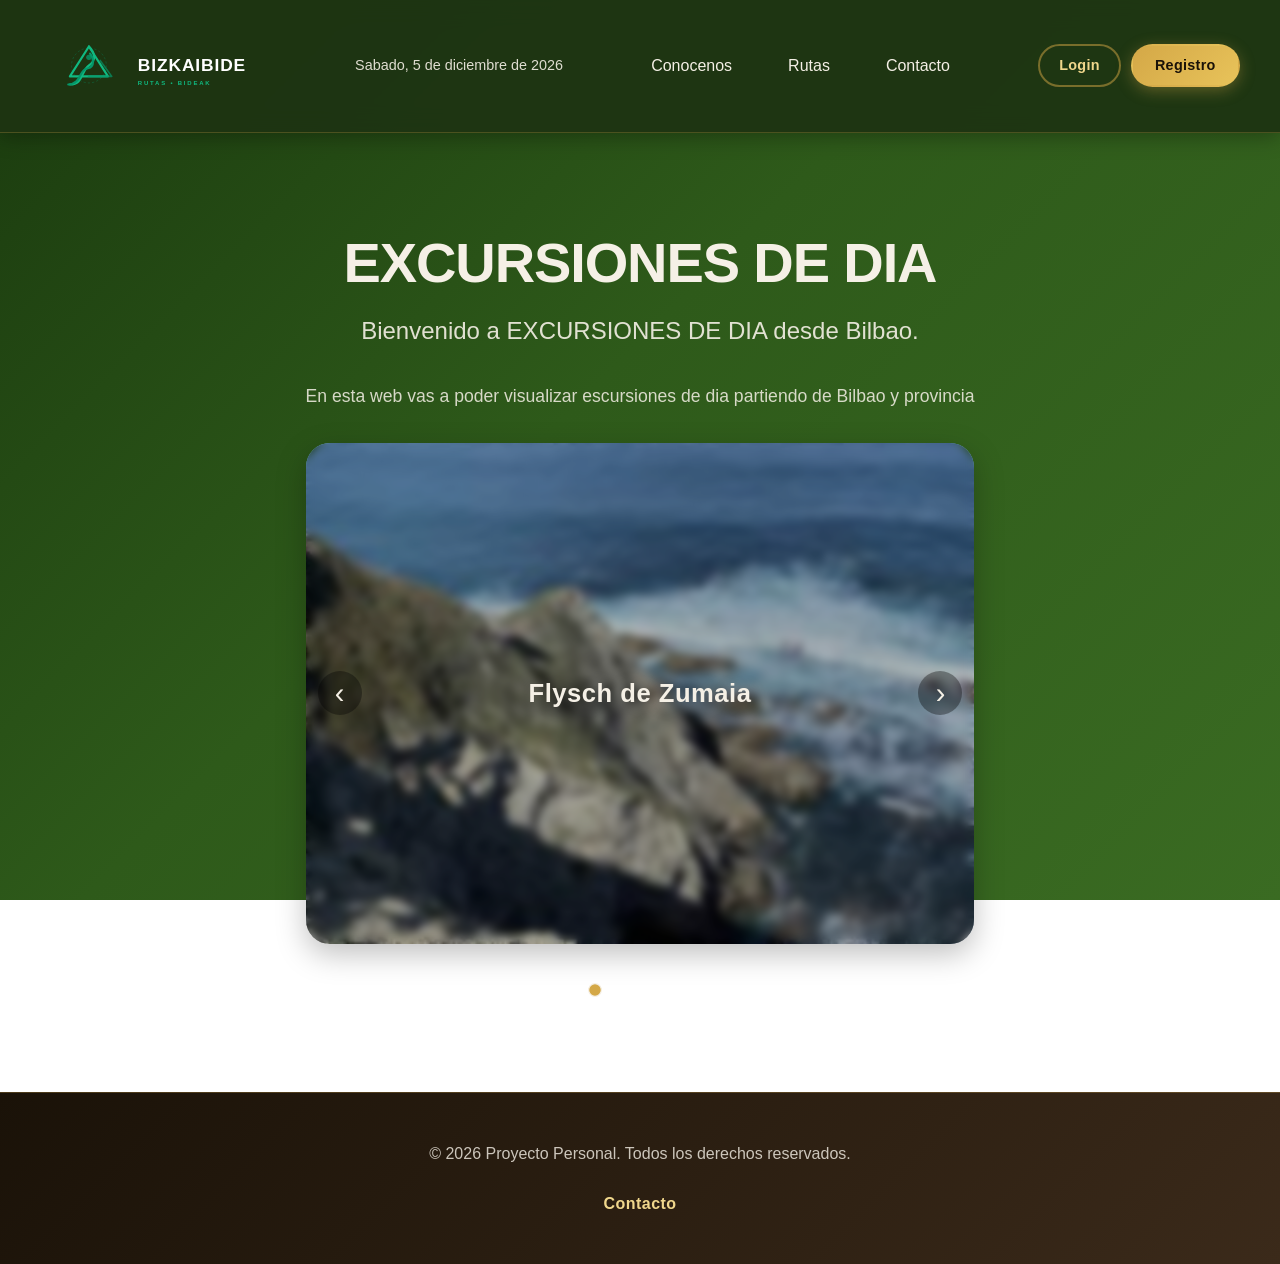
<file: index.html>
<!DOCTYPE html>
<html lang="es">
<head>
    <meta charset="UTF-8">
    <meta name="viewport" content="width=device-width, initial-scale=1.0">
    <title>Proy personal | Proyectos personal de Peñascal F5 </title>
    <link rel="stylesheet" href="style.css">
    <meta name="description" content="Proyecto personal del bootcamp Peñascal F5 de desarrollador web FullStack">
    <link rel="icon" href="img/logo_bizkaibide.svg" type="image/svg+xml">


</head>


<body>

    <header>
            <div class="header-left">
                <div class="logo_bizkaibide"><a href="index.html"><img src="img/logo_bizkaibide.svg" alt="Bizkaibide" /></a></div>
                <div id="fechaDia"></div>
            </div>
            <nav>
                <ul>
                    <li><a href="conocenos/conocenos.html">Conocenos</a></li>
                    <li><a href="rutas/rutas.html">Rutas</a></li>
                    <li><a href="icontacto/icontacto.html">Contacto</a></li>
                </ul>
            </nav>
            <div class="auth-buttons">
                <a href="ilogin/ilogin.html" class="btn-login" id="btnLogin">Login</a>
                <a href="registro/registro.html" class="btn-registro" id="btnRegistro">Registro</a>
            </div>
    </header>

    <main>
        <section id="inicio" class="inicio">
            <div class="inicio-inicio">
                <h1> EXCURSIONES DE DIA </h1>
                 <p class="inicio-bienvenida">Bienvenido a EXCURSIONES DE DIA desde Bilbao.</p>
                <div class="inicio-descripcion">
                    <p>En esta web vas a poder visualizar escursiones de dia partiendo de Bilbao y provincia</p>
                </div>
                <div class="inicio_img">
                    <div class="carousel" id="rutaCarrusel">
                        <button class="carousel-control prev" id="prevRuta" aria-label="Ruta anterior">‹</button>
                        <div class="carousel-slide">
                            <img id="carouselImage" src="img/flysch.jpeg" alt="Flysch de Zumaia">
                            <div class="carousel-caption" id="carouselCaption">Flysch de Zumaia</div>
                        </div>
                        <button class="carousel-control next" id="nextRuta" aria-label="Siguiente ruta">›</button>
                    </div>
                    <div class="carousel-dots" id="carruselDots"></div>
                </div>
            </div>
    </section>     

    </main>

    <footer class="inicio-footer">
        <div class="caja-footer">
            <p class="p-footer">&copy; 2026 Proyecto Personal. Todos los derechos reservados. </p>
           
            <a href="icontacto/icontacto.html">Contacto</a>
        </div>

    </footer>
    

    <script src="js/fechadia.js"></script>
    <script src="js/eventoimg.js"></script>


</body>
</html>
</file>
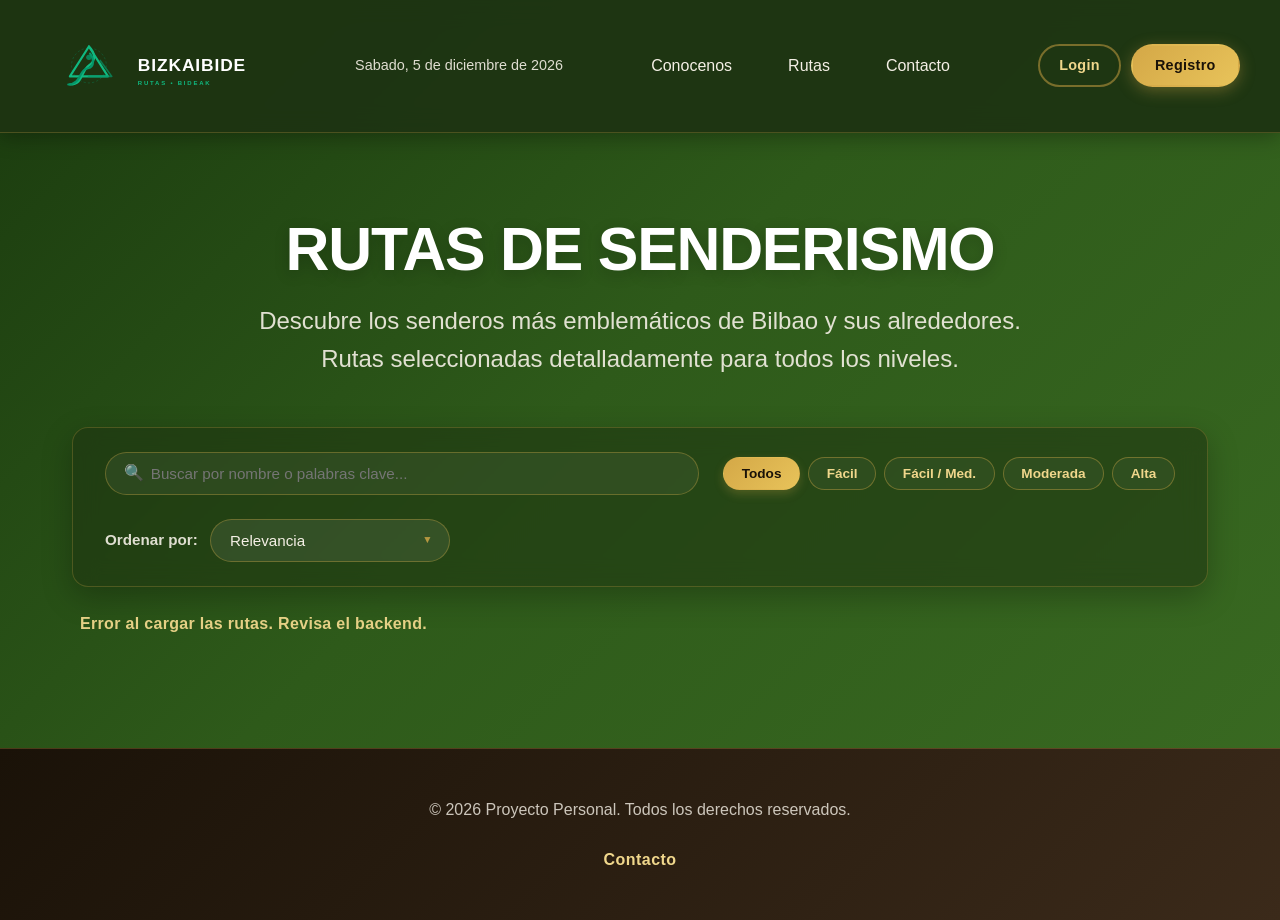
<file: rutas/rutas.html>
<!DOCTYPE html>
<html lang="es">
<head>
    <meta charset="UTF-8">
    <meta name="viewport" content="width=device-width, initial-scale=1.0">
    <title>Excursiones de Día | Nuestras Rutas</title>
    <link rel="stylesheet" href="../style.css">
    <link rel="stylesheet" href="rutas.css">
    <meta name="description" content="Explora las mejores rutas de senderismo y excursiones de un día desde Bilbao y Bizkaia. Pagasarri, Flysch de Barrika, Bosque de Oma, Amboto y Salto del Nervión.">
    <link rel="icon" href="../img/logo_bizkaibide.svg" type="image/svg+xml">
</head>

<body>

    <header>
        <div class="header-left">
            <div class="logo_bizkaibide"><a href="../index.html"><img src="../img/logo_bizkaibide.svg" alt="Bizkaibide" /></a></div>
            <div id="fechaDia"></div>
        </div>
        <nav>
            <ul>
                <li><a href="../conocenos/conocenos.html">Conocenos</a></li>
                <li><a href="../rutas/rutas.html" class="active">Rutas</a></li>
                <li><a href="../icontacto/icontacto.html">Contacto</a></li>
            </ul>
        </nav>
        <div class="auth-buttons">
            <a href="../ilogin/ilogin.html" class="btn-login" id="btnLogin">Login</a>
            <a href="../registro/registro.html" class="btn-registro" id="btnRegistro">Registro</a>
        </div>
    </header>

    <main>
        <section id="rutas-section" class="rutas-section">
            <div class="rutas-header">
                <h1>RUTAS DE SENDERISMO</h1>
                <p class="inicio-bienvenida">Descubre los senderos más emblemáticos de Bilbao y sus alrededores. Rutas seleccionadas detalladamente para todos los niveles.</p>
            </div>
            
            <!-- Panel de Filtros Interactivo -->
            <div class="filters-panel">
                <div class="filter-group search-group">
                    <input type="text" id="search-routes" placeholder="Buscar por nombre o palabras clave...">
                    <span class="search-icon">🔍</span>
                </div>
                
                <div class="filter-group chips-group">
                    <button class="filter-chip active" data-dificultad="todos">Todos</button>
                    <button class="filter-chip" data-dificultad="facil">Fácil</button>
                    <button class="filter-chip" data-dificultad="facil-moderada">Fácil / Med.</button>
                    <button class="filter-chip" data-dificultad="moderada">Moderada</button>
                    <button class="filter-chip" data-dificultad="alta">Alta</button>
                </div>
                
                <div class="filter-group sort-group">
                    <label for="sort-routes">Ordenar por:</label>
                    <div class="select-container">
                        <select id="sort-routes">
                            <option value="relevancia">Relevancia</option>
                            <option value="distancia">Distancia (Menor a Mayor)</option>
                            <option value="tiempo">Tiempo (Menor a Mayor)</option>
                            <option value="desnivel">Desnivel (Menor a Mayor)</option>
                        </select>
                    </div>
                </div>
            </div>
            
            <div class="results-bar">
                <span id="results-count">Cargando rutas...</span>
            </div>
            
            <div class="rutas-grid" id="rutasGrid"></div>
        </section>     
    </main>

    <footer class="inicio-footer">
        <div class="caja-footer">
            <p class="p-footer">&copy; 2026 Proyecto Personal. Todos los derechos reservados.</p>
            <a href="../icontacto/icontacto.html">Contacto</a>
        </div>
    </footer>
    
    <script src="../js/fechadia.js"></script>
    <script src="../js/rutas.js"></script>

</body>
</html>
</file>
<file: style.css>
:root {
    /* Verde bosque oscuro: cabecera, acentos */
    --primary-color: #2d5016;
    /* Fondo principal: verde bosque medio */
    --secondary-color: #3a6b22;
    /* Acento: ámbar dorado (senderos, tierra) */
    --accent-color: #d4a847;
    /* Highlight: ámbar claro */
    --highlight-color: #f0d78c;
    /* Texto claro */
    --text-light: #f5f0e6;
    /* Texto oscuro */
    --text-dark: #1a1208;
    /* Fondo body: gradiente verde-bosque */
    --bg-color: #2e5a1a;
    --bg-gradient: linear-gradient(135deg, #1a3a0e 0%, #2e5a1a 45%, #3a6b22 100%);
    --header-bg: rgba(30, 52, 18, 0.95);
    --card-bg: rgba(255, 255, 255, 0.08);
    --header-shadow: 0 4px 20px rgba(0, 0, 0, 0.3);
    --card-shadow: 0 10px 30px rgba(0, 0, 0, 0.25);
    --transition: all 0.3s cubic-bezier(0.4, 0, 0.2, 1);
    --max-width: 1200px;
    --border-radius: 16px;
}

html {
    font-size: 100%;
}

* {
    box-sizing: border-box;
    margin: 0;
    padding: 0;
}

body {
    background: var(--bg-gradient);
    background-attachment: fixed;
    color: var(--text-light);
    font-family: 'Outfit', -apple-system, BlinkMacSystemFont, 'Segoe UI', Roboto, Oxygen, Ubuntu, Cantarell, 'Open Sans', 'Helvetica Neue', sans-serif;
    line-height: 1.6;
    display: flex;
    flex-direction: column;
    min-height: 100vh;
    overflow-x: hidden;
}

/* Header & Navigation */
header {
    background: var(--header-bg);
    -webkit-backdrop-filter: blur(12px);
    backdrop-filter: blur(12px);
    border-bottom: 1px solid rgba(212, 168, 71, 0.25);
    padding: 1.4rem 2.5rem;
    display: flex;
    align-items: center;
    justify-content: space-between;
    position: sticky;
    top: 0;
    z-index: 1000;
    box-shadow: var(--header-shadow);
    transition: var(--transition);
}

.logo_bizkaibide a {
    display: flex;
    align-items: center;
    text-decoration: none;
}

.logo_bizkaibide img {
    height: 87px;
    width: auto;
    transition: var(--transition);
}

nav ul {
    list-style: none;
    display: flex;
    gap: 1.5rem;
    align-items: center;
}

nav a {
    color: var(--text-light);
    text-decoration: none;
    font-size: 1rem;
    font-weight: 500;
    padding: 0.5rem 1rem;
    border-radius: 8px;
    transition: var(--transition);
    position: relative;
}

nav a::after {
    content: '';
    position: absolute;
    bottom: 0;
    left: 50%;
    width: 0;
    height: 2px;
    background: linear-gradient(90deg, var(--accent-color), var(--highlight-color));
    transition: var(--transition);
    transform: translateX(-50%);
    border-radius: 2px;
}

nav a:hover::after {
    width: 80%;
}

nav a:hover {
    background: rgba(255, 255, 255, 0.1);
}

#fechaDia {
    font-size: 0.9rem;
    font-weight: 300;
    opacity: 0.9;
}

/* Header Left (logo + fecha) */
.header-left {
    display: flex;
    align-items: center;
    gap: 1rem;
}

.auth-buttons {
    display: flex;
    align-items: center;
    gap: 0.6rem;
}

/* Login: estilo outline discreto */
.btn-login {
    color: var(--highlight-color);
    text-decoration: none;
    font-size: 0.9rem;
    font-weight: 600;
    padding: 0.5rem 1.2rem;
    border: 2px solid rgba(212, 168, 71, 0.5);
    border-radius: 50px;
    background: transparent;
    transition: var(--transition);
    letter-spacing: 0.02em;
}

.btn-login:hover {
    background: rgba(212, 168, 71, 0.15);
    border-color: var(--accent-color);
    color: #fff;
    transform: translateY(-2px);
}

/* Registro: estilo sólido llamativo (CTA) */
.btn-registro {
    color: var(--text-dark);
    text-decoration: none;
    font-size: 0.9rem;
    font-weight: 700;
    padding: 0.5rem 1.4rem;
    border: 2px solid transparent;
    border-radius: 50px;
    background: linear-gradient(135deg, var(--accent-color), #e8c35a);
    box-shadow: 0 4px 15px rgba(212, 168, 71, 0.35);
    transition: var(--transition);
    letter-spacing: 0.02em;
}

.btn-registro:hover {
    background: linear-gradient(135deg, #e8c35a, var(--highlight-color));
    transform: translateY(-2px);
    box-shadow: 0 6px 20px rgba(212, 168, 71, 0.5);
}

/* Main Content */
main {
    flex: 1;
    width: 100%;
    max-width: var(--max-width);
    margin: 0 auto;
    padding: 2rem;
}

.inicio {
    display: flex;
    flex-direction: column;
    align-items: center;
    justify-content: center;
    text-align: center;
    gap: 3rem;
    padding: 4rem 1rem;
}

h1 {
    font-size: clamp(2rem, 5vw, 3.5rem);
    font-weight: 800;
    margin-bottom: 1rem;
    letter-spacing: -0.02em;
    line-height: 1.2;
}

.inicio-bienvenida {
    font-size: clamp(1.1rem, 2vw, 1.5rem);
    opacity: 0.9;
    max-width: 800px;
    margin: 0 auto 2rem;
}

.inicio-descripcion {
    max-width: 700px;
    margin: 0 auto;
    display: flex;
    flex-direction: column;
    gap: 1rem;
}

.inicio-descripcion p {
    font-size: 1.1rem;
    opacity: 0.85;
}

.inicio_img {
    display: flex;
    flex-direction: column;
    align-items: center;
    gap: 1.5rem;
    width: 100%;
    margin-top: 2rem;
}

.carousel {
    position: relative;
    width: 100%;
    max-width: 760px;
    display: flex;
    align-items: center;
    justify-content: center;
}

.carousel-slide {
    position: relative;
    width: 100%;
    overflow: hidden;
    border-radius: 24px;
    box-shadow: var(--card-shadow);
}

.carousel-slide img {
    width: 100%;
    display: block;
    height: auto;
    aspect-ratio: 4 / 3;
    object-fit: cover;
}

.carousel-caption {
    position: absolute;
    inset: 0;
    display: flex;
    align-items: center;
    justify-content: center;
    text-align: center;
    padding: 1.5rem;
    font-size: clamp(1.1rem, 2vw, 1.8rem);
    font-weight: 700;
    color: var(--text-light);
    background: rgba(0, 0, 0, 0.28);
    -webkit-backdrop-filter: blur(4px);
    backdrop-filter: blur(4px);
    letter-spacing: 0.02em;
    text-shadow: 0 2px 18px rgba(0, 0, 0, 0.65);
}

.carousel-control {
    position: absolute;
    top: 50%;
    transform: translateY(-50%);
    width: 44px;
    height: 44px;
    border-radius: 50%;
    border: none;
    background: rgba(0, 0, 0, 0.35);
    color: var(--text-light);
    font-size: 1.8rem;
    cursor: pointer;
    display: grid;
    place-items: center;
    transition: background 0.25s ease;
    z-index: 2;
}

.carousel-control:hover {
    background: rgba(0, 0, 0, 0.55);
}

.carousel-control.prev {
    left: 0.75rem;
}

.carousel-control.next {
    right: 0.75rem;
}

.carousel-dots {
    display: flex;
    gap: 0.65rem;
    justify-content: center;
    margin-top: 1rem;
}

.carousel-dot {
    width: 12px;
    height: 12px;
    border-radius: 50%;
    background: rgba(255, 255, 255, 0.5);
    border: 1px solid rgba(255, 255, 255, 0.8);
    cursor: pointer;
    transition: transform 0.2s ease, background 0.2s ease;
}

.carousel-dot.active {
    transform: scale(1.15);
    background: var(--accent-color);
    border-color: var(--text-light);
}

.inicio_img img:hover {
    transform: none;
}

#btnCambiar {
    padding: 1rem 2.5rem;
    font-size: 1.1rem;
    font-weight: 600;
    border: 2px solid rgba(212, 168, 71, 0.4);
    border-radius: 50px;
    background: linear-gradient(135deg, var(--accent-color), var(--primary-color));
    color: var(--highlight-color);
    cursor: pointer;
    box-shadow: 0 4px 20px rgba(212, 168, 71, 0.3);
    transition: var(--transition);
    letter-spacing: 0.02em;
}

#btnCambiar:hover {
    background: var(--highlight-color);
    color: var(--text-dark);
    border-color: var(--highlight-color);
    transform: translateY(-3px);
    box-shadow: 0 8px 30px rgba(212, 168, 71, 0.35);
}

/* Footer */
footer {
    background: linear-gradient(135deg, #1a1208 0%, #3b2a1a 100%);
    border-top: 1px solid rgba(212, 168, 71, 0.25);
    padding: 3rem 2rem;
    margin-top: auto;
}

.caja-footer {
    max-width: var(--max-width);
    margin: 0 auto;
    display: flex;
    flex-direction: column;
    align-items: center;
    gap: 1.5rem;
    text-align: center;
}

.p-footer {
    font-size: 1rem;
    opacity: 0.8;
}

.caja-footer a {
    color: var(--highlight-color);
    text-decoration: none;
    font-weight: 600;
    letter-spacing: 0.03em;
    transition: var(--transition);
}

.caja-footer a:hover {
    color: var(--text-light);
    text-decoration: underline;
}

/* Media Queries */

/* Tablet */
@media (max-width: 992px) {
    main {
        padding: 1.5rem;
    }
    
    .inicio {
        padding: 3rem 1rem;
        gap: 2rem;
    }
}

@media (max-width: 768px) {
    header {
        padding: 1rem;
        flex-direction: column;
        gap: 1rem;
    }

    nav ul {
        gap: 0.5rem;
        flex-wrap: wrap;
        justify-content: center;
    }

    nav a {
        font-size: 0.9rem;
        padding: 0.4rem 0.8rem;
    }

    .inicio_img img {
        max-width: 100%;
    }
}

/* Mobile */
@media (max-width: 480px) {
    header {
        padding: 0.9rem;
    }

    .logo_bizkaibide img {
        height: 42px;
    }

    nav ul {
        gap: 0.25rem;
    }

    nav a {
        font-size: 0.85rem;
        padding: 0.3rem 0.6rem;
    }

    h1 {
        font-size: 2.2rem;
    }

    .inicio-bienvenida {
        font-size: 1.1rem;
    }

    .inicio-descripcion p {
        font-size: 1rem;
    }

    .carousel-control {
        width: 38px;
        height: 38px;
        font-size: 1.4rem;
    }

    .carousel-dots {
        gap: 0.5rem;
    }

    footer {
        padding: 2rem 1rem;
    }
}

/* Custom Form Styling (Glassmorphism & Cohesion) */
.form-container {
    width: 100%;
    max-width: 520px;
    background: rgba(30, 52, 18, 0.65); /* Forest green transparent background */
    -webkit-backdrop-filter: blur(16px);
    backdrop-filter: blur(16px);
    border: 1px solid rgba(212, 168, 71, 0.25);
    border-radius: var(--border-radius);
    padding: 2.5rem;
    box-shadow: var(--card-shadow);
    margin: 2rem auto;
    transition: var(--transition);
}

.form-container:hover {
    border-color: rgba(212, 168, 71, 0.4);
    box-shadow: 0 15px 35px rgba(0, 0, 0, 0.35);
}

.form-title {
    font-size: 1.8rem;
    font-weight: 700;
    color: var(--highlight-color);
    margin-bottom: 1.5rem;
    text-align: center;
    text-transform: uppercase;
    letter-spacing: 0.05em;
}

.form-group {
    display: flex;
    flex-direction: column;
    gap: 0.5rem;
    margin-bottom: 1.5rem;
    text-align: left;
}

.form-group label {
    font-size: 0.95rem;
    font-weight: 600;
    color: var(--text-light);
    letter-spacing: 0.02em;
}

.form-group input,
.form-group textarea {
    width: 100%;
    padding: 0.8rem 1rem;
    font-family: inherit;
    font-size: 1rem;
    background: rgba(255, 255, 255, 0.06);
    border: 1px solid rgba(255, 255, 255, 0.15);
    border-radius: 8px;
    color: var(--text-light);
    transition: var(--transition);
}

.form-group input::placeholder,
.form-group textarea::placeholder {
    color: rgba(245, 240, 230, 0.4);
}

.form-group input:hover,
.form-group textarea:hover {
    background: rgba(255, 255, 255, 0.1);
    border-color: rgba(212, 168, 71, 0.3);
}

.form-group input:focus,
.form-group textarea:focus {
    outline: none;
    background: rgba(255, 255, 255, 0.12);
    border-color: var(--accent-color);
    box-shadow: 0 0 10px rgba(212, 168, 71, 0.25);
}

/* Checkbox Style */
.form-checkbox {
    display: flex;
    align-items: flex-start;
    gap: 0.75rem;
    margin-bottom: 2rem;
    text-align: left;
    cursor: pointer;
}

.form-checkbox input[type="checkbox"] {
    -webkit-appearance: none;
    -moz-appearance: none;
    appearance: none;
    width: 18px;
    height: 18px;
    border: 2px solid rgba(212, 168, 71, 0.5);
    border-radius: 4px;
    background: transparent;
    cursor: pointer;
    position: relative;
    top: 3px;
    flex-shrink: 0;
    transition: var(--transition);
}

.form-checkbox input[type="checkbox"]:checked {
    background: var(--accent-color);
    border-color: var(--accent-color);
}

.form-checkbox input[type="checkbox"]:checked::after {
    content: '✓';
    position: absolute;
    top: 50%;
    left: 50%;
    transform: translate(-50%, -50%);
    color: var(--text-dark);
    font-size: 11px;
    font-weight: 900;
}

.form-checkbox label {
    font-size: 0.9rem;
    color: var(--text-light);
    opacity: 0.9;
    cursor: pointer;
    -webkit-user-select: none;
    -moz-user-select: none;
    -ms-user-select: none;
    user-select: none;
    line-height: 1.4;
}

/* Submit Button */
.btn-submit {
    width: 100%;
    padding: 0.9rem 2rem;
    font-size: 1.05rem;
    font-weight: 700;
    color: var(--text-dark);
    background: linear-gradient(135deg, var(--accent-color), #e8c35a);
    border: none;
    border-radius: 50px;
    cursor: pointer;
    box-shadow: 0 4px 15px rgba(212, 168, 71, 0.35);
    transition: var(--transition);
    letter-spacing: 0.03em;
    text-transform: uppercase;
}

.btn-submit:hover:not(:disabled) {
    background: linear-gradient(135deg, #e8c35a, var(--highlight-color));
    transform: translateY(-2px);
    box-shadow: 0 6px 20px rgba(212, 168, 71, 0.5);
}

.btn-submit:active:not(:disabled) {
    transform: translateY(-1px);
}

.btn-submit:disabled {
    background: rgba(255, 255, 255, 0.15);
    color: rgba(255, 255, 255, 0.3);
    cursor: not-allowed;
    box-shadow: none;
    border: 1px solid rgba(255, 255, 255, 0.1);
}

/* Form Footer Links */
.form-footer-text {
    margin-top: 1.5rem;
    font-size: 0.9rem;
    opacity: 0.85;
    text-align: center;
}

.form-footer-text a {
    color: var(--highlight-color);
    text-decoration: none;
    font-weight: 600;
    transition: var(--transition);
}

.form-footer-text a:hover {
    color: #fff;
    text-decoration: underline;
}
</file>
<file: rutas/rutas.css>
/* rutas.css - Estilos específicos de la página de Rutas */
/* Los estilos generales se cargan de ../style.css */

.rutas-section {
    width: 100%;
    padding: 3rem 0;
}

.rutas-header {
    text-align: center;
    margin-bottom: 3rem;
}

.rutas-header h1 {
    font-size: clamp(2.2rem, 5vw, 3.8rem);
    font-weight: 800;
    color: #fff;
    letter-spacing: -0.02em;
    text-transform: uppercase;
    margin-bottom: 1rem;
    text-shadow: 0 4px 15px rgba(0, 0, 0, 0.2);
}

/* Filters Panel Styling */
.filters-panel {
    display: flex;
    flex-wrap: wrap;
    align-items: center;
    justify-content: space-between;
    gap: 1.5rem;
    padding: 1.5rem 2rem;
    background: rgba(30, 52, 18, 0.55);
    -webkit-backdrop-filter: blur(12px);
    backdrop-filter: blur(12px);
    border: 1px solid rgba(212, 168, 71, 0.25);
    border-radius: var(--border-radius);
    margin-bottom: 1.5rem;
    box-shadow: var(--card-shadow);
}

.filter-group {
    display: flex;
    align-items: center;
    gap: 0.75rem;
}

/* Search bar styling */
.search-group {
    position: relative;
    flex: 1;
    min-width: 280px;
}

.search-group input {
    width: 100%;
    padding: 0.75rem 1rem 0.75rem 2.8rem;
    font-family: inherit;
    font-size: 0.95rem;
    color: var(--text-light);
    background: rgba(255, 255, 255, 0.05);
    border: 1px solid rgba(212, 168, 71, 0.35);
    border-radius: 50px;
    outline: none;
    transition: var(--transition);
}

.search-group input:focus {
    border-color: var(--accent-color);
    background: rgba(255, 255, 255, 0.08);
    box-shadow: 0 0 12px rgba(212, 168, 71, 0.3);
}

.search-icon {
    position: absolute;
    left: 1.2rem;
    top: 50%;
    transform: translateY(-50%);
    font-size: 1rem;
    opacity: 0.7;
    pointer-events: none;
}

/* Difficulty Chips */
.chips-group {
    display: flex;
    flex-wrap: wrap;
    gap: 0.5rem;
}

.filter-chip {
    padding: 0.5rem 1.1rem;
    font-family: inherit;
    font-size: 0.85rem;
    font-weight: 600;
    color: var(--highlight-color);
    background: rgba(255, 255, 255, 0.04);
    border: 1px solid rgba(212, 168, 71, 0.4);
    border-radius: 50px;
    cursor: pointer;
    transition: var(--transition);
}

.filter-chip:hover {
    background: rgba(212, 168, 71, 0.15);
    transform: translateY(-1px);
}

.filter-chip.active {
    background: linear-gradient(135deg, var(--accent-color), #e8c35a);
    color: var(--text-dark);
    border-color: transparent;
    box-shadow: 0 4px 10px rgba(212, 168, 71, 0.25);
}

/* Sort Select Dropdown */
.sort-group {
    font-size: 0.95rem;
    color: var(--text-light);
}

.sort-group label {
    font-weight: 600;
    opacity: 0.9;
}

.select-container {
    position: relative;
}

.sort-group select {
    appearance: none;
    -webkit-appearance: none;
    -moz-appearance: none;
    padding: 0.75rem 2.5rem 0.75rem 1.2rem;
    min-width: 220px;
    font-family: inherit;
    font-size: 0.95rem;
    color: var(--text-light);
    background: rgba(255, 255, 255, 0.08);
    border: 1px solid rgba(212, 168, 71, 0.35);
    border-radius: 50px;
    outline: none;
    cursor: pointer;
    transition: var(--transition);
}

.sort-group select option {
    background: rgba(30, 52, 18, 0.95);
    color: var(--text-light);
}

.sort-group select:focus {
    border-color: var(--accent-color);
    box-shadow: 0 0 10px rgba(212, 168, 71, 0.25);
}

/* Custom select arrow */
.select-container::after {
    content: '▼';
    font-size: 0.65rem;
    color: var(--accent-color);
    position: absolute;
    right: 1.1rem;
    top: 50%;
    transform: translateY(-50%);
    pointer-events: none;
    opacity: 0.8;
}

/* Results Counter Bar */
.results-bar {
    text-align: left;
    margin-bottom: 2rem;
    padding-left: 0.5rem;
}

#results-count {
    font-size: 1rem;
    font-weight: 600;
    color: var(--highlight-color);
    letter-spacing: 0.02em;
    opacity: 0.95;
}

.rutas-grid {
    display: grid;
    grid-template-columns: repeat(auto-fit, minmax(320px, 1fr));
    gap: 2.5rem;
    width: 100%;
}

/* Glassmorphic Route Card */
.ruta-card {
    background: rgba(30, 52, 18, 0.45);
    -webkit-backdrop-filter: blur(16px);
    backdrop-filter: blur(16px);
    border: 1px solid rgba(212, 168, 71, 0.15);
    border-radius: var(--border-radius);
    overflow: hidden;
    display: flex;
    flex-direction: column;
    box-shadow: var(--card-shadow);
    transition: transform 0.4s cubic-bezier(0.4, 0, 0.2, 1), 
                box-shadow 0.4s ease, 
                border-color 0.4s ease,
                opacity 0.4s cubic-bezier(0.4, 0, 0.2, 1),
                scale 0.4s cubic-bezier(0.4, 0, 0.2, 1);
}

.ruta-card:hover {
    transform: translateY(-10px);
    border-color: rgba(212, 168, 71, 0.45);
    box-shadow: 0 20px 40px rgba(0, 0, 0, 0.4);
}

/* Image Container & Badge */
.ruta-img-container {
    position: relative;
    width: 100%;
    height: 220px;
    overflow: hidden;
}

.ruta-img-container img {
    width: 100%;
    height: 100%;
    object-fit: cover;
    transition: transform 0.6s cubic-bezier(0.4, 0, 0.2, 1);
}

.ruta-card:hover .ruta-img-container img {
    transform: scale(1.08);
}

.dificultad-badge {
    position: absolute;
    top: 1rem;
    right: 1rem;
    padding: 0.4rem 1rem;
    border-radius: 50px;
    font-size: 0.8rem;
    font-weight: 700;
    text-transform: uppercase;
    letter-spacing: 0.05em;
    box-shadow: 0 4px 10px rgba(0, 0, 0, 0.3);
    z-index: 5;
}

/* Badge colors */
.dificultad-badge.facil {
    background: #2d6a4f;
    color: #d8f3dc;
    border: 1px solid rgba(216, 243, 220, 0.25);
}

.dificultad-badge.facil-moderada {
    background: #b5838d;
    color: #ffe5ec;
    border: 1px solid rgba(255, 229, 236, 0.25);
}

.dificultad-badge.moderada {
    background: #d4a847;
    color: #1a1208;
    border: 1px solid rgba(26, 18, 8, 0.15);
}

.dificultad-badge.alta {
    background: #800e13;
    color: #ffccd5;
    border: 1px solid rgba(255, 204, 213, 0.25);
}

/* Content layout */
.ruta-content {
    padding: 2rem;
    display: flex;
    flex-direction: column;
    flex-grow: 1;
    text-align: left;
}

.ruta-content h3 {
    font-size: 1.4rem;
    font-weight: 700;
    color: var(--highlight-color);
    margin-bottom: 1rem;
    line-height: 1.3;
}

.ruta-descripcion {
    font-size: 0.95rem;
    opacity: 0.85;
    line-height: 1.6;
    margin-bottom: 2rem;
    flex-grow: 1;
}

/* Metrics block */
.ruta-metrics {
    display: flex;
    justify-content: space-between;
    background: rgba(255, 255, 255, 0.05);
    border-radius: 12px;
    padding: 1rem;
    margin-bottom: 2rem;
    border: 1px solid rgba(255, 255, 255, 0.05);
}

.metric-item {
    display: flex;
    flex-direction: column;
    align-items: center;
    gap: 0.25rem;
    flex: 1;
}

.metric-item:not(:last-child) {
    border-right: 1px solid rgba(255, 255, 255, 0.1);
}

.metric-label {
    font-size: 0.75rem;
    opacity: 0.6;
    text-transform: uppercase;
    letter-spacing: 0.05em;
}

.metric-value {
    font-size: 1rem;
    font-weight: 700;
    color: var(--highlight-color);
}

/* Action button inside card */
.btn-explorar {
    width: 100%;
    padding: 0.8rem 1.5rem;
    font-family: inherit;
    font-size: 0.95rem;
    font-weight: 600;
    color: var(--highlight-color);
    background: transparent;
    border: 2px solid rgba(212, 168, 71, 0.5);
    border-radius: 50px;
    cursor: pointer;
    transition: var(--transition);
    text-transform: uppercase;
    letter-spacing: 0.03em;
}

.btn-explorar:hover {
    background: linear-gradient(135deg, var(--accent-color), #e8c35a);
    color: var(--text-dark);
    border-color: transparent;
    transform: translateY(-2px);
    box-shadow: 0 4px 15px rgba(212, 168, 71, 0.35);
}

@media (max-width: 1024px) {
    .filters-panel {
        flex-direction: column;
        align-items: stretch;
        gap: 1.25rem;
    }
    
    .search-group {
        width: 100%;
    }
    
    .chips-group {
        justify-content: center;
    }
    
    .sort-group {
        justify-content: space-between;
    }
}

@media (max-width: 768px) {
    .rutas-grid {
        grid-template-columns: 1fr;
        max-width: 480px;
        margin: 0 auto;
    }
}
</file>
